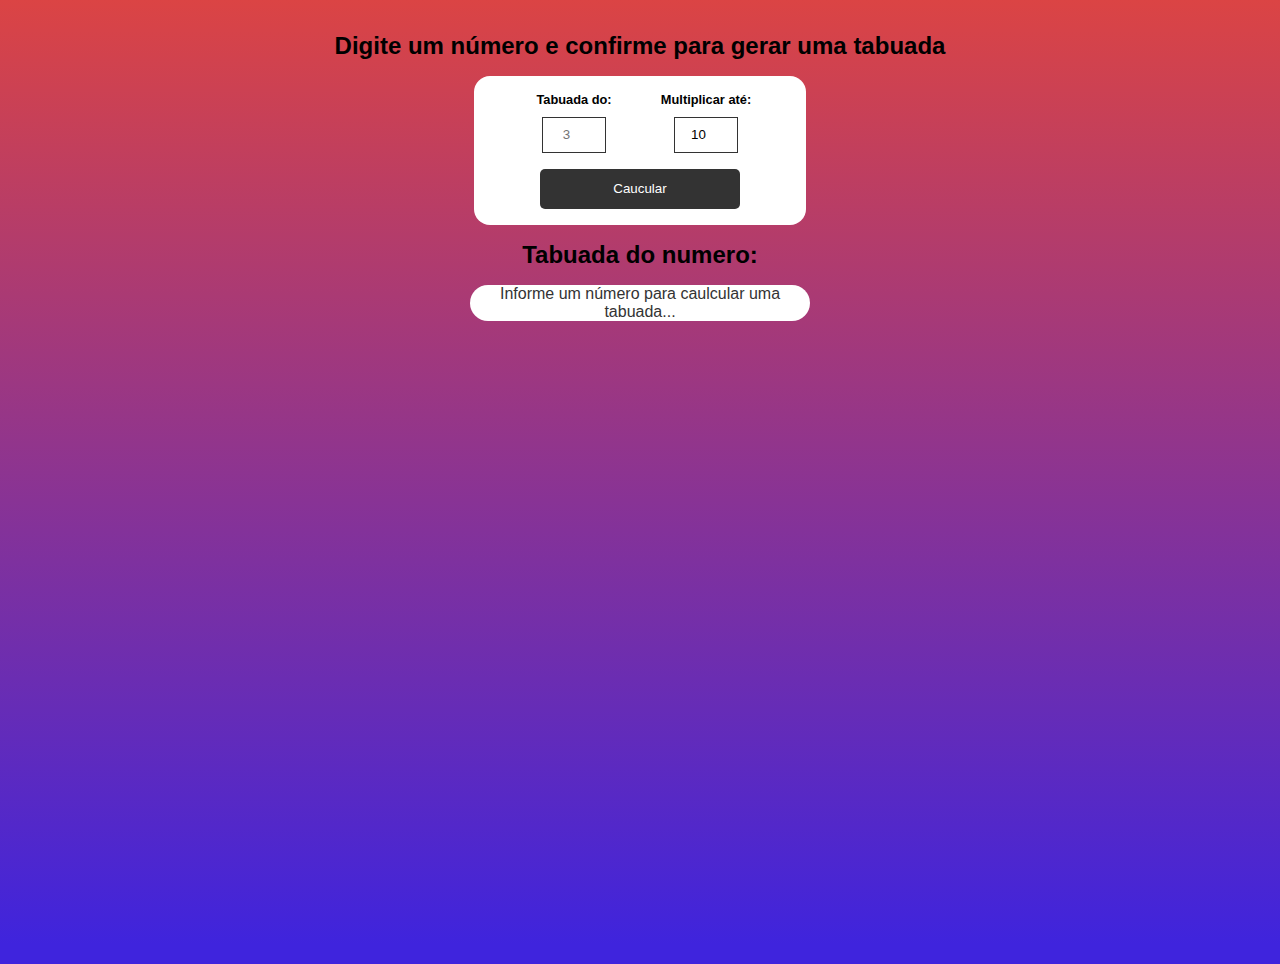
<file: projeto tabuada/index.html>
<!DOCTYPE html>
<html lang="en">
<head>
    <meta charset="UTF-8">
    <meta name="viewport" content="width=device-width, initial-scale=1.0">
    <title>Document</title>
    <link rel="stylesheet" href="css/styles.css">
    <script src="js/script.js" defer></script>
</head>
<body>
    
        <h2>Digite um número e confirme para gerar uma tabuada</h2>

    <form id="multiplication-form">

        <div class="form-control">
            <label for="number"> Tabuada do:</label>
            <input type="number" name="number" id="number" placeholder="3">
        </div>

        <div class="form-control">
            <label for="multiplicator">Multiplicar até:</label>
            <input type="number" name="multiplicator" id="multiplicator" value="10">
        </div>
        <input type="submit" value="Caucular" class="button">
    </form>

    <div id="multiplication-table">
        <h2 id="multiplication-title">Tabuada do numero:<span></span></h2>
        <div id="multiplication-operations">
            <p>Informe um número para caulcular uma tabuada...</p>

        </div>
    </div>
</body>
</html>
</file>
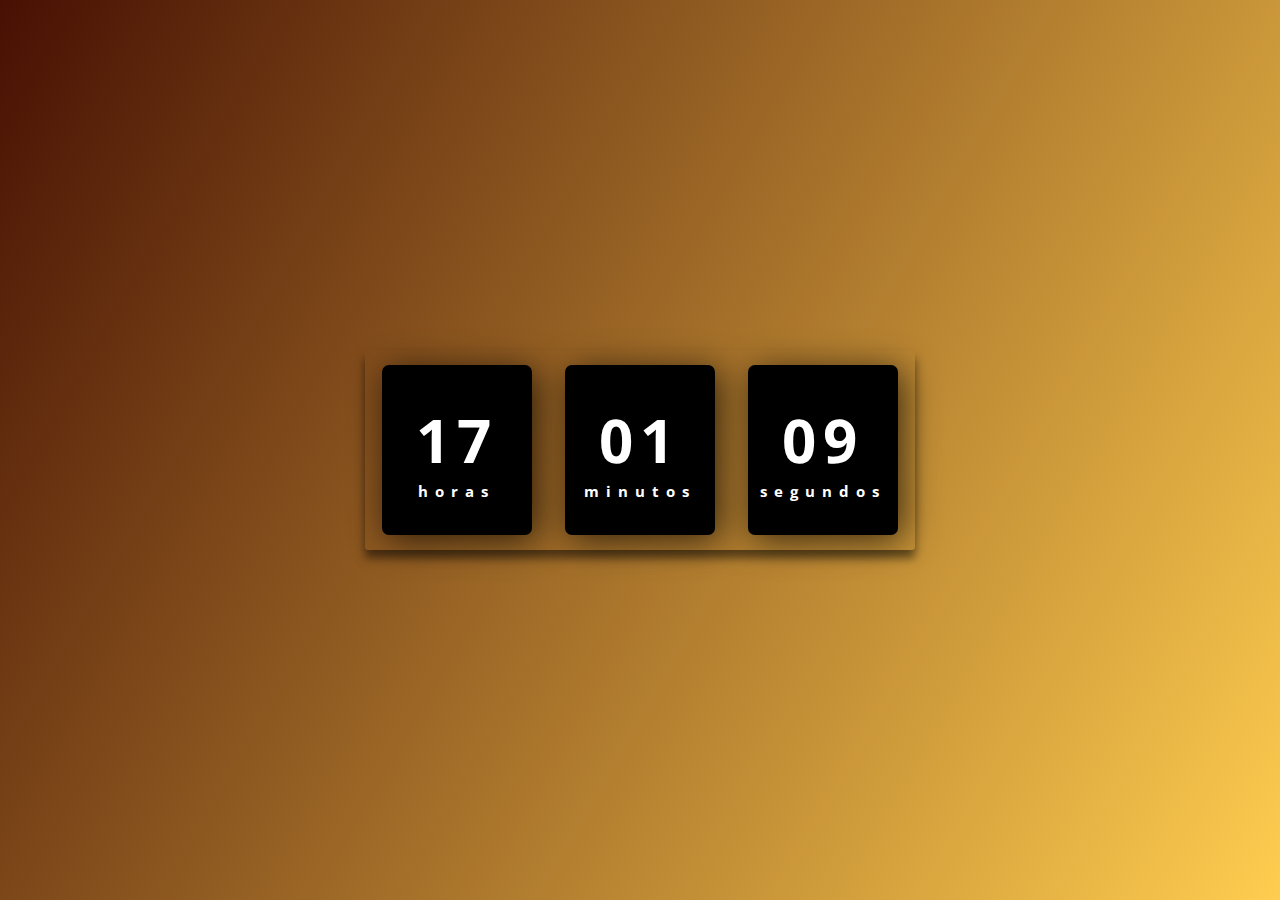
<file: Relógio digital/index.html>
<!DOCTYPE html>
<html lang="en">
<head>
    <meta charset="UTF-8">
    <meta name="viewport" content="width=device-width, initial-scale=1.0">
    <title>Relógio digital</title>
    <link rel="stylesheet" href="styls.css">
</head>
<body>
    
    <div class="relogio">
        <div>
            <span class="horas">00</span>
            <span class="tempo">horas</span>
        </div>

        <div>
            <span class="minutos">00</span>
            <span class="tempo">minutos</span>
        </div>

        <div>
            <span class="segundos">00</span>
            <span class="tempo">segundos</span>
        </div>

    </div>




    <script src="script.js"></script>
</body>
</html>
</file>
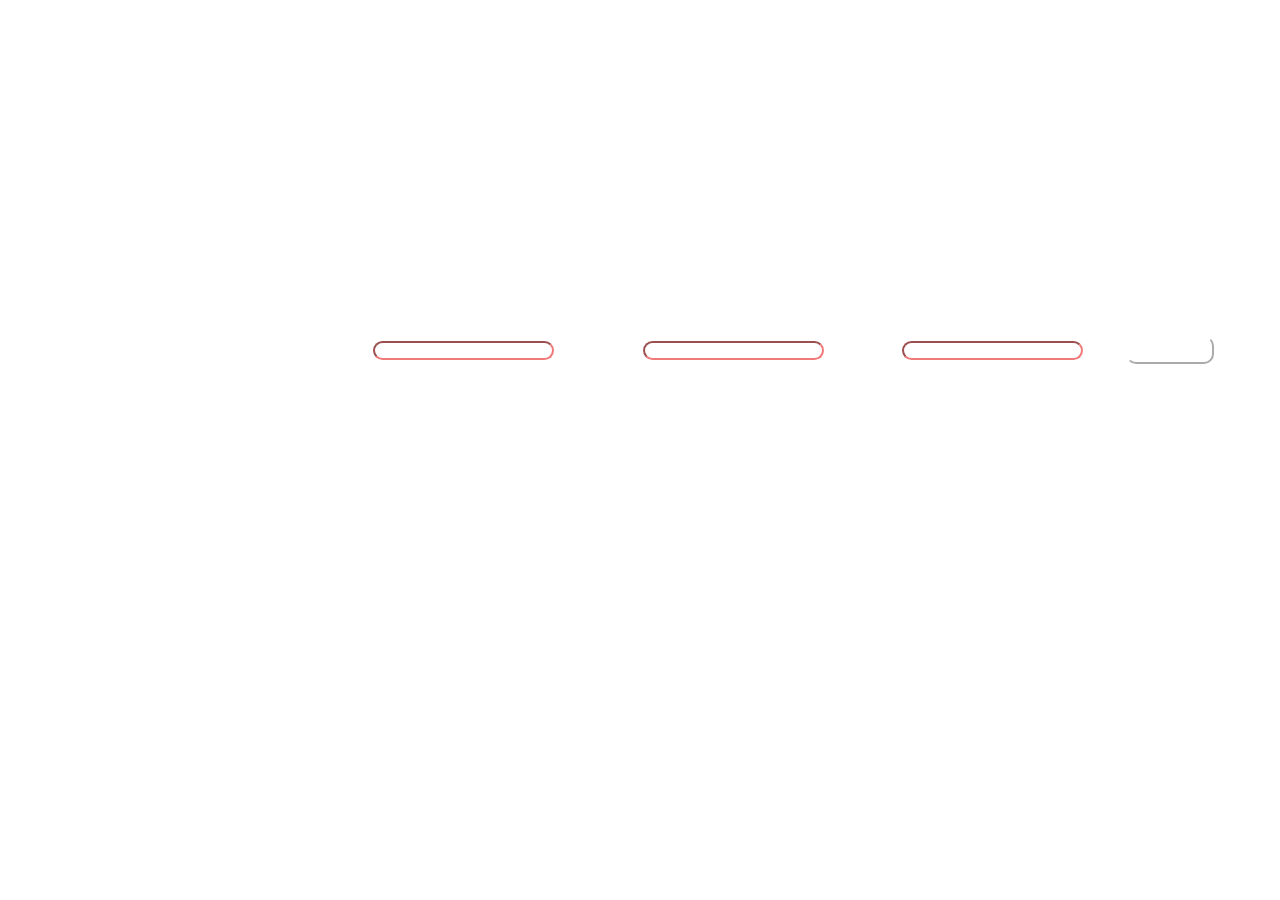
<file: segundo projeto imc/segundo projeto imc/index.html>
<!DOCTYPE html>
<html lang="en">
<head> <link rel="stylesheet" href="styles.css">
    <meta charset="UTF-8">
    <meta name="viewport" content="width=device-width, initial-scale=1.0">
    <title>Document</title>
</head>
<body>
    <div class="container">
        <h1>Cauculadora IMC</h1>
        <div class="input">
            <LABel>Nome</LABel>
            <input type="text" id="nome">
        </div>
        <div class="input">
            <LABel>Altura</LABel>
            <input type="number" id="altura">
        </div>

            <div class="input">
                <LABel>Peso</LABel>
                <input type="number" id="peso">
            </div>

            <button id="button">Caucular IMC</button>
        <div id="resultado"></div>
    
    </div>


    <script src="./script.js"></script>
</body>
</html>
</file>
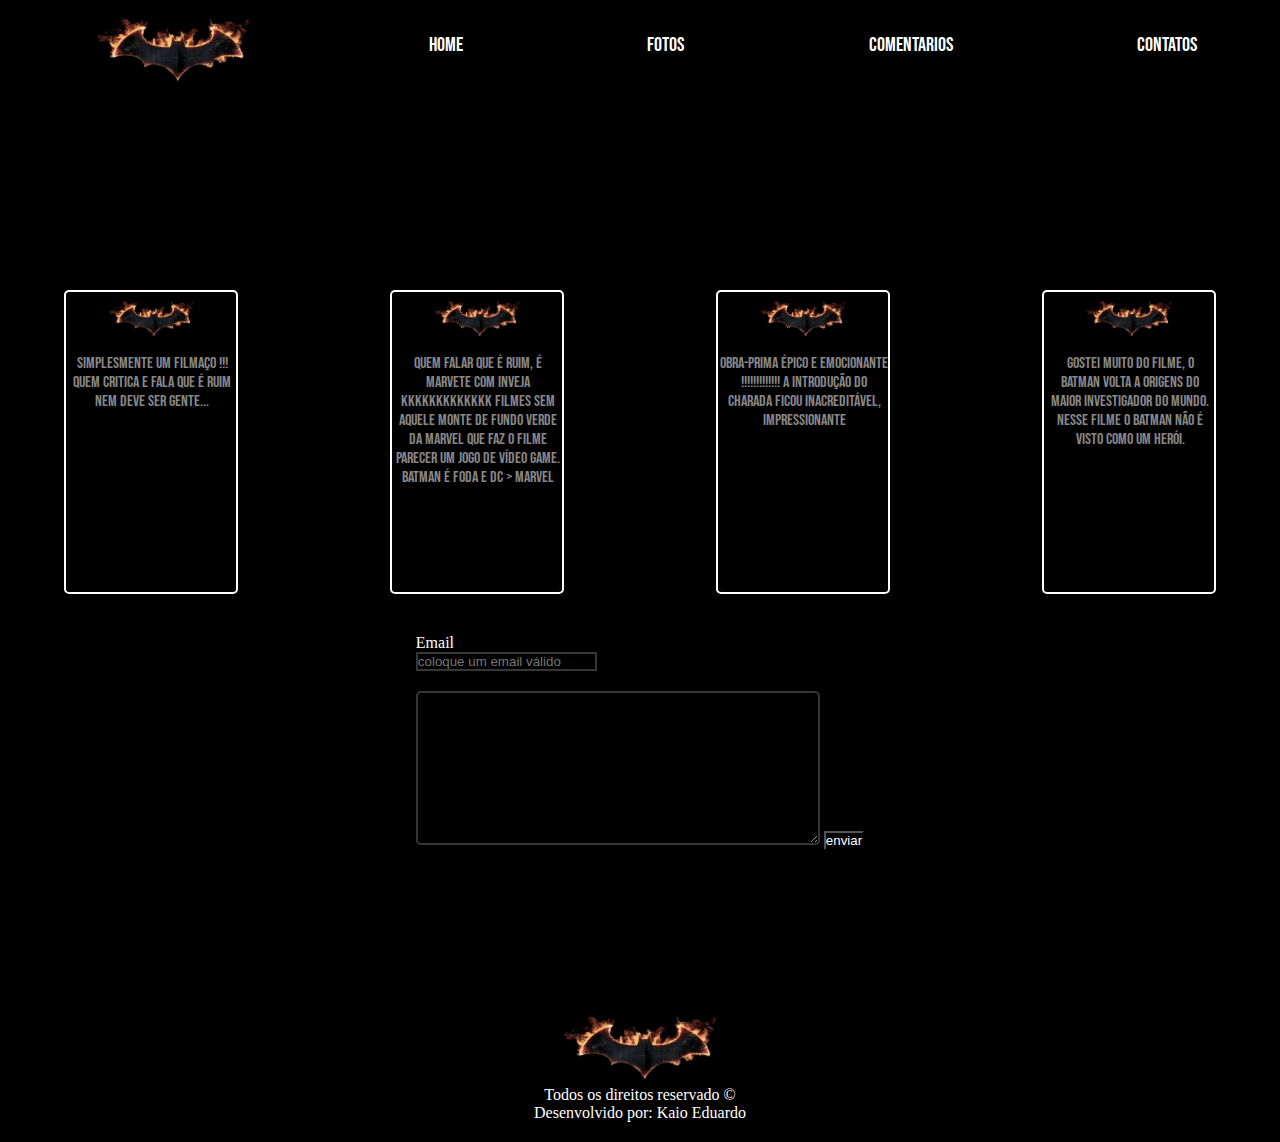
<file: primeiro projeto batmam/pasta texte/comentarios.html>
<!DOCTYPE html>
<html lang="en">
<head>
    <meta charset="UTF-8">
    <meta name="viewport" content="width=device-width, initial-scale=1.0">
    <title>Document</title>
    <link rel="stylesheet" href="comentarios.css">
</head>

<body>
    <header>
        <img id="logo" src="./kaiiooo.png"/>
        <nav>
            <ul>
                <a href="./index2.html">
                    <li>Home</li>
                </a>

                <a href="./fotos.html">
                    <li>Fotos</li>
                </a>

                <a href="./comentarios.html">
                    <li>Comentarios</li>
                </a>
                <a href="./contatos.html">
                    <li>Contatos</li>
                </a>

            </ul>

        </nav>

    </header>



    <section id="comentarios-container" >
        <div class="container" >
            <div class="comentarios">
                <img src="./kaiiooo.png" class="banner">
                <p>Simplesmente um filmaço !!! quem critica e fala que é ruim nem deve ser gente...</p>
            </div>

            <div class="comentarios">
                <img src="./kaiiooo.png" class="banner">
                <p>QUEM FALAR QUE É RUIM, É MARVETE COM INVEJA KKKKKKKKKKKKK
                    Filmes sem aquele monte de fundo verde da marvel que faz o filme parecer um jogo de vídeo game. Batman é foda e DC > marvel</p>
            </div>

            <div class="comentarios">
                <img src="./kaiiooo.png" class="banner">
                <p>obra-prima
                    épico e emocionante !!!!!!!!!!!!! a introdução do charada ficou inacreditável, impressionante</p>
            </div>

            <div class="comentarios" >
                <img src="./kaiiooo.png" class="banner">
                <p>Gostei muito do filme, o Batman volta a origens do maior investigador do mundo.
                    Nesse filme o Batman não é visto como um herói.</p>
            </div>
        </div>
    </section>  


        <section id="comentarios-final">
            <form action="./comentarios.html" class="acao">

            <label for="email">Email</label>
            <input style="display: block;" id="email" type="email" name="email" placeholder="coloque um email válido"/.>
        
            
            <textarea name="comentarios" class="pedro" rows="10" cols="30">
                
            </textarea>
            
            <button>
                enviar
            </button>
            
        </form>
        
    </section>



    <footer>
        <img style="object-fit: contain;" src="./kaiiooo.png" id="logo">
        <span> Todos os direitos reservado ©</span>
        <span> Desenvolvido por: Kaio Eduardo</span>
        <nav class="footer-navigation">
            <ul class="footer-list">
                <a href="./index2.html">
                    <li>Home</li>
                </a>

                <a href="./fotos.html">
                    <li>Fotos</li>
                </a>

                <a href="./comentarios.html">
                    <li>Comentarios</li>
                </a>
                <a href="./contatos.html">
                    <li>Contatos</li>
                </a>


            </ul>
        </nav>

    </footer>

    








</body>
</html>
</file>
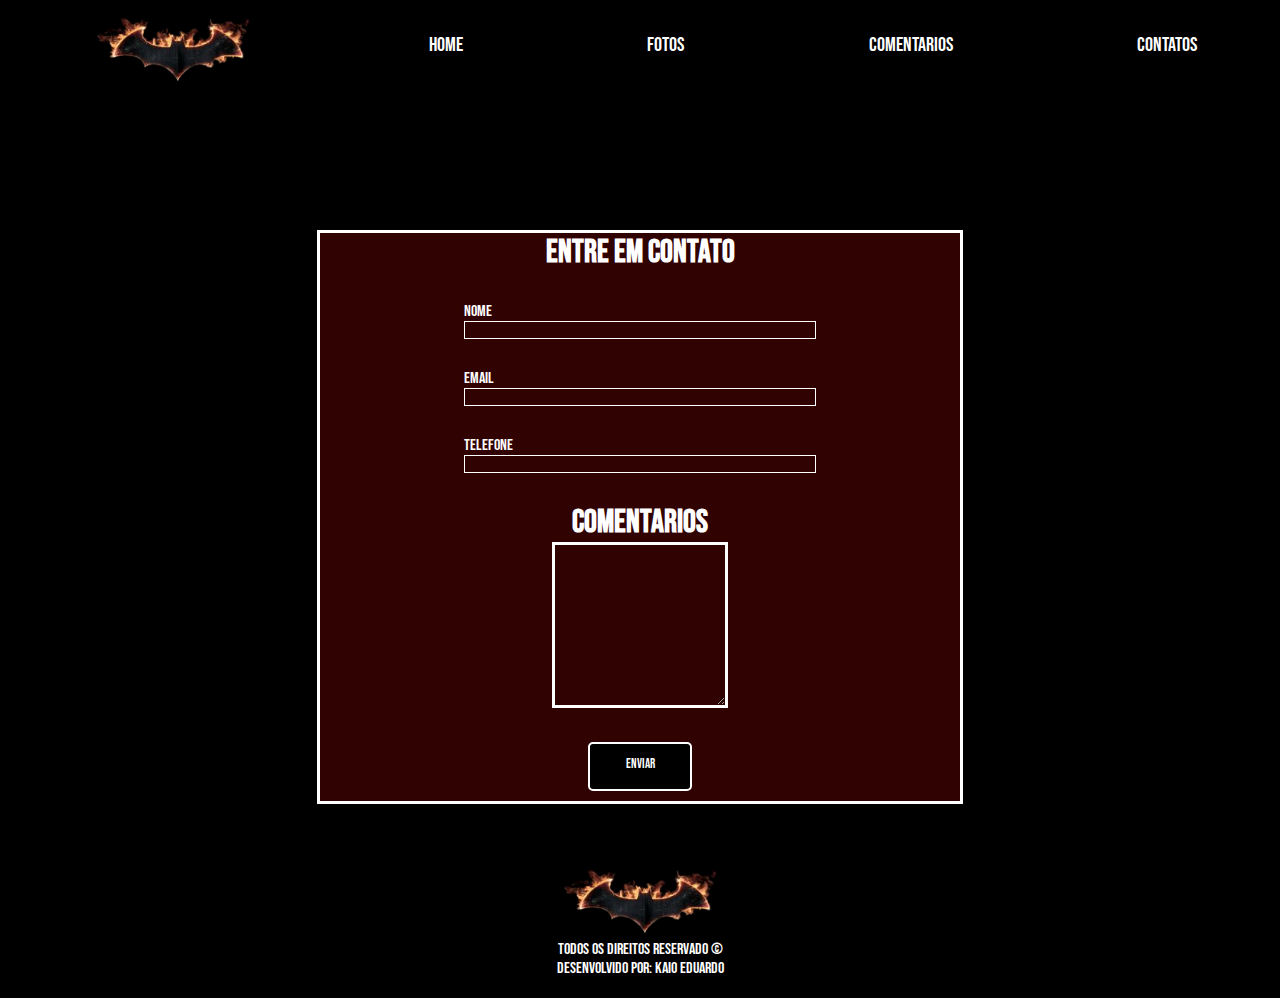
<file: primeiro projeto batmam/pasta texte/contatos.html>
<!DOCTYPE html>
<html lang="en">
<head>
    <meta charset="UTF-8">
    <meta name="viewport" content="width=device-width, initial-scale=1.0">
    <title>Document</title>
    <link rel="stylesheet" href="./contatos.css">
</head>
<body>

    <header>
        <img id="logo" src="./kaiiooo.png">
        <nav>
            <ul>
                <a href="index2.html">
                    <li>Home</li>
                </a>
                <a href="./fotos.html">
                    <li>Fotos</li>
                </a>

                <a href="./comentarios.html">
                    <li>Comentarios</li>
                </a>
                <a href="./contatos.html">
                    <li>Contatos</li>
                </a>


            </ul>
        </nav>
    </header>
    


    <section id="contatos-container">

        
      <form action="./contatos.html" class="container">
        <h1 class="titulo">ENTRE EM CONTATO</h1>
                <div class="contatos">
                    <label for="name">Nome</label>
                    <input class="name" type="name" name="nome" />
                    
                </div>
                
                <div class="contatos">
                    <label for="email">Email</label>
                    <input class="name" type="email" name="email"/>
                    
                </div>

                <div class="contatos">
                    <label for="telefone">Telefone</label>
                    <input class="name" type="number" name="número"/>
                </div>
                
                <div class="maria">
                    <h1 class="joao">Comentarios</h1>
                    <textarea name="comentarios" rows="10" cols="30"></textarea>
                </div>
                
                <div class="kaio">
                    <button>Enviar</button>
                </div>
                
                
                
                
            </form>
    </section>

    <footer>
        <img style="object-fit: contain;" src="./kaiiooo.png" id="logo">
        <span> Todos os direitos reservado ©</span>
        <span> Desenvolvido por: Kaio Eduardo</span>
        <nav class="footer-navigation">
            <ul class="footer-list">
                <a href="./index2.html">
                    <li>Home</li>
                </a>

                <a href="./fotos.html">
                    <li>Fotos</li>
                </a>

                <a href="./comentarios.html">
                    <li>Comentarios</li>
                </a>
                <a href="./contatos.html">
                    <li>Contatos</li>
                </a>


            </ul>
        </nav>

    </footer>


        
</body>
</html>
</file>
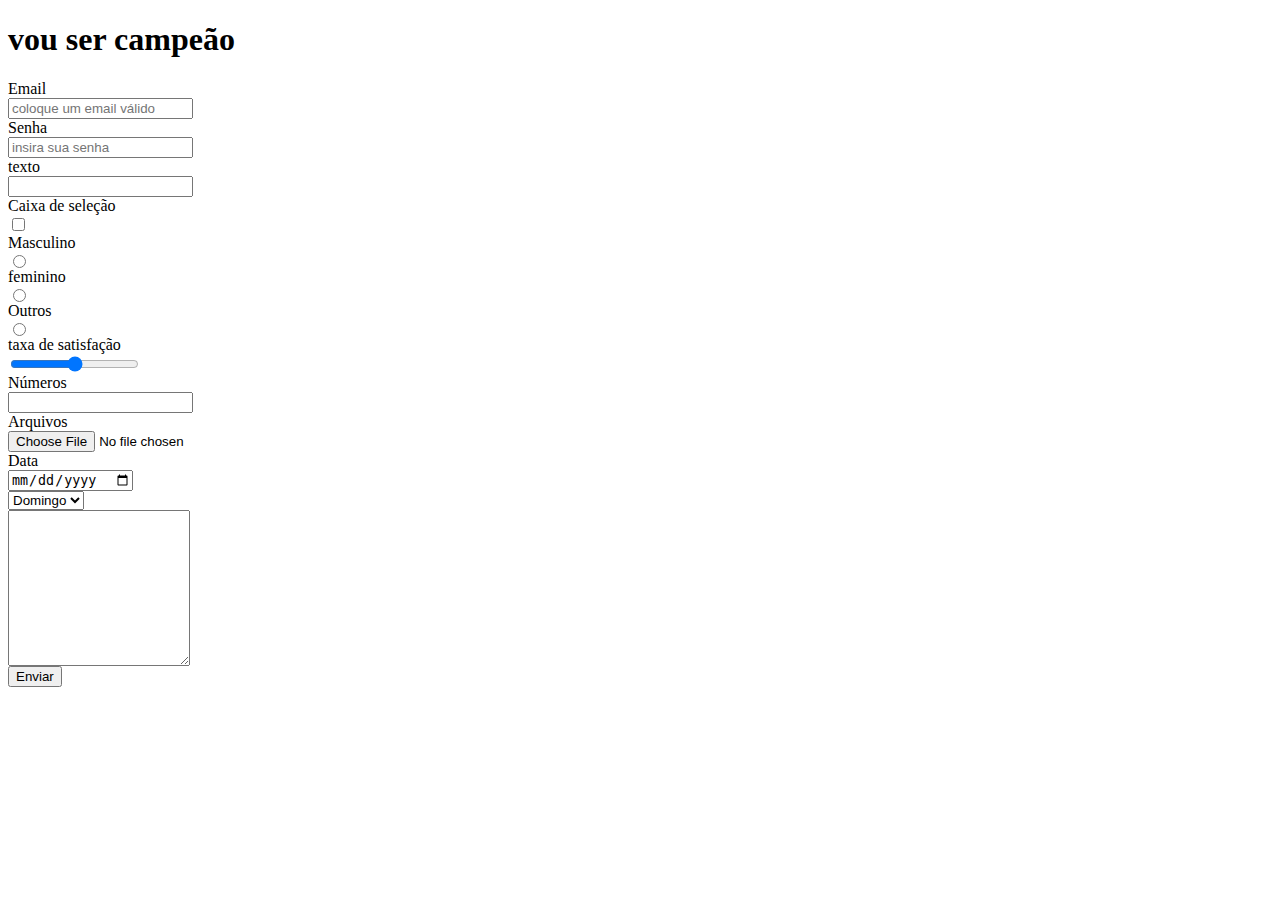
<file: primeiro projeto batmam/pasta texte/kaio.html>
<!DOCTYPE html>
<html lang="pt br">
<head>
    <meta charset="UTF-8">
    <meta http-equiv="X-UA-compatible" content="IE-edge">
    <meta name="viewport" content="width=device-width, initial-scale=1.0">
    <title>Document</title>
</head>
<body>
    <h1>vou ser campeão</h1>

    
    <form action="./index.html">

        <label for="email">Email</label>
        <input style="display: block;" id="email" type="email" name="email" placeholder="coloque um email válido"/>
      
       
        <label for="password">Senha</label>
        <input style="display: block;" id="password" type="password" name="password" placeholder="insira sua senha"/>

        <label for="text">texto</label>
        <input style="display: block;" id="text" type="text" name="text"/>

        <label for="checkbox">Caixa de seleção</label>
        <input style="display: block;" id="checkbox" type="checkbox" name="checkbox"/>

        <label for="radio">Masculino</label>
        <input style="display: block;" id="radio" type="radio" name="sexo" value="masculino"/>

        <label for="radio">feminino</label>
        <input style="display: block;" id="radio" type="radio" name="sexo" value="feminino"

        <label for="radio">Outros</label>
        <input style="display: block;" id="radio" type="radio" name="sexo" value="outro"/>

        <label for="range" >taxa de satisfação</label>
        <input style="display: block;" id="range" type="range" name="range"/>

        <label for="number" >Números</label>
        <input style="display: block;" id="number" type="number" name="number"/>

        <label for="file">Arquivos</label>
        <input style="display: block;" id="file" type="file" name="file"/>

        <label for="date">Data</label>
        <input style="display: block;" id="date" type="date" name="date"/>


        <select style="display: block;" name="dia da semana">
        <option value="Domingo">Domingo</option>
        <option value="segunnda">Segunda</option>
        <option value="terça">Terça</option>
        <option value="quarta">Quarta</option>
        <option value="quinta">Quinta</option>
        <option value="sexta">Sexta</option>
        <option value="sabado">Sabado</option>
        </select>
        
       <textarea style="display: block;" name="mensagem" id="mensagem" rows="10">
       </textarea>

         <button>Enviar</button>
    




        

    </form>
    
</body>
</html>
</file>
<file: projeto tabuada/css/styles.css>
*{
    margin: 0;
    padding: 0;
    font-family: helvetica;
}

body{
    text-align: center;
    min-height: 100vh;
    padding: 2rem;
    background: linear-gradient(180deg, #DB4444 0%, #3f24dd 98%);
}

#multiplication-form{
    display: flex;
    justify-content: center;
    align-items: center;
    flex-wrap: wrap;
    width: 300px;
    margin: 1rem auto;
    padding: 1rem;
    background-color: #fff;
    border-radius: 1rem;
}


.form-control{
        display: flex;
        flex-direction: column;
        align-items: center;
        width: 100PX;
        margin: 0 1rem;
        font-weight: bold;
}

.form-control label{
    margin-bottom: 0.6rem;
    font-size: 0.8rem;
    font-weight: bold;
}

.form-control input{
    margin-bottom: 1rem;
    flex: 1;
    padding: 0.6rem 0.4rem;
    border: 1px solid #333;
    width: 50px;
    text-align: center;
}

.button{
    width: 200px;
    height: 40px;
    color: white;
    background-color: #333;
    border: none;
    border-radius: 5px;
    cursor: pointer;
}


#multiplication-operations{
    color: #333;
    display: flex;
    flex-direction: column;
    align-items: center;
    max-width: 340px;
    margin: 1rem auto;
    background-color: white;
    border-radius: 20px;
}

#multiplication-operations .row{
display: flex;
justify-content: center;
border: 1px solid #ccc;
width: 150px;
height: 30px;
margin: 3px 0;
padding: 5px;
}

.operation{
    display: flex;
}

.result{
    margin-left: 5px;
}
</file>
<file: Relógio digital/styls.css>
@import url('https://fonts.googleapis.com/css2?family=Open+Sans:ital,wght@0,300..800;1,300..800&display=swap');

* { 
    margin: 0;
    padding: 0;
    font-family: "Open Sans", sans-serif;
    
}

body{
    width: 100vw;
    height: 100vh;
    display: flex;
    justify-content: center;
    align-items: center;
    background-image: linear-gradient(
        120deg,
        #471003 ,
        #ffcd4f  
        
    );
}

.relogio{
    width: 550px;
    height: 200px;
    display: flex;
    align-items: center;
    justify-content: space-around;
    background: transparent;
    border-radius: 3px;
    box-shadow: 0px 8px 10px rgba(0,0,0,0.5);
}

.relogio div {

    height: 170px;
    width: 150px;
    display: flex;
    justify-content: center;
    align-items: center;
    flex-direction: column;
    background-color: black;
    box-shadow: 5px 5px 35px rgba(0,0,0,0.7);
    border-radius: 7px;
    letter-spacing: 7px;
    color: #fff;
}

.relogio span{
    font-size: 60px;
    font-weight: bolder;
}

.relogio span.tempo{
    font-size: 15px;
}






















/* .horas{ 
    color: white;
}

.tempo{
    color: white;
}

.minutos{
    color: white;
}

.segundos{
    color: white;
} */
</file>
<file: segundo projeto imc/segundo projeto imc/styles.css>
@import url('https://fonts.googleapis.com/css2?family=PT+Serif:ital,wght@1,700&display=swap');
*{
    margin: 0%;
    padding: 0;
    text-decoration: none;
    list-style: none;
    
}
body{
    height: 100vh;
    background-image: url('https://i.pinimg.com/564x/bc/db/01/bcdb019d598b5bba6a947004e74779da.jpg');
    background-repeat:repeat;
    background-position:center center;
    background-size:cover;
}
.container{
    display: flex;
    justify-content: center;
    align-items: center;
    justify-content: space-around;
    height: 700px;
    
}
.input{
    display: flex;
    justify-content: center;
    align-items: center;
    max-width: 400px;
    
}
h1{
    justify-content: center;
    align-items: center;
    color: white;
    font-family: 'PT Serif', serif;
}
#peso{
    border-radius: 10px;
    border-color: rgb(240, 122, 122);
}

#altura{
    border-radius: 10px;
    border-color: rgb(240, 122, 122);
}
#nome{
    border-radius: 10px;
    border-color: rgb(240, 122, 122);
}
label{
    color: #fff;
    font-family: 'PT Serif', serif;
}
#button{
    background: transparent;
    border-color:white;
    padding: 3px;
    border-radius: 10px;
    color: white;
    font-family: 'PT Serif', serif;
}
#resultado{
    color: #fff;
}
@media(max-width:768px){
    
    .container{
        display: grid;
        grid-template-columns: 1fr;
        display: flex;
        flex-direction: column;
    }

    #button{
        color:fff;
        border-color: #000;
        font-family: 'PT Serif', serif;
    }

    label{
        color: #000;
        font-size: 25px;
        font-family: 'PT Serif', serif;
    }

    h1{
        font-family: 'PT Serif', serif;
    }
}
</file>
<file: primeiro projeto batmam/pasta texte/comentarios.css>
@import url('https://fonts.googleapis.com/css2?family=Bebas+Neue&family=Roboto:wght@300&display=swap');

*{
    margin: 0%;
    padding: 0;
    background-color: black;
    text-decoration: none;
    list-style: none;
}


header{
    height: 90px;
    display: flex;
    justify-content: space-around;
    align-items: center;
    
    
}

    nav{
        
        width: 60%;
    }
    
    ul{
        display: flex;
        justify-content: space-between;
        
    }

    li{
        font-family:'Bebas Neue', sans-serif;
        transition: .5s;
        font-size: 20px;
        color:#fff    
    }

    li:hover{
        color: red;
    }

    #logo{
        width: 180px;
        height: auto;
    }

    p{
        color: #fff;
        text-align: center;
        margin-top: 10px;
    }

    .banner{
        width: 100px;
        background: transparent;
        margin-left: 35px;
    }

    #comentarios-container{
        width: 100%;
        height: 100%;
        display: flex;
        justify-content: space-around;
        justify-content: center;
        align-items: center;
        
    }

    .container{
        width: 90%;
        margin-top: 200px;
        display: flex;
        justify-content: space-between;
        align-items: center;
        
        

    }

    .comentarios{
        width: 170px;
        height: 300px;
        background: transparent;
        border-radius: 5px;
        transition: .5s;
        cursor: pointer;
        border: 2px solid #fff; 
    }
    .comentarios:hover{
        box-shadow: 0 0 30px  #8b0000, inset 0 0 30px  #8b0000;
        text-shadow:0 0 30px  #8b0000 ;
    }

    p{
        margin-left: 2px;
        font-family:'Bebas Neue', sans-serif;
        background: transparent;
        color: #878787;
    }

    .footer-navigation{
        display: none;
    }

    .footer-list{
        display: flex;
        flex-direction: column;
        justify-content: center;
        align-items: center;
        margin-top: 5px;


    }
    

   span{
    color: #fff;
   }

   footer{
    display: flex;
    flex-direction: column;
    justify-content: center;
    align-items: center;
    margin-top: 150px;
    margin-bottom: 20px;
   }



   button{
    color:#fff
   }

   .pedro{
    color: #fff;
   }

  

   #comentarios-final{
    width: 100%;
    display: flex;
    justify-content: center;
    align-items: center;

   }

   label{
    color: #fff;
   }
 

   .pedro{
    width: 400px;
    border-radius:  5px;
    border: solid 2px #ffffff36;
    color: #fff;
    
   }

   #email{
    margin-bottom: 20px;
    color: #fff;
    border: solid 2px #ffffff36;
   }

   .acao{
    margin-top: 40px;
    
   }



    @media(max-width: 768px){

        .pedro{
            width: 200px;
            display: flex;
            flex-direction: column;
            align-items: center;
            justify-content: center;
        }

        nav{
            display: none;
        }
        
        .footer-navigation{
            display: block;
        }

        .container{
            display: flex;
            flex-direction: column;
            justify-content: center;
            align-items: center;
            row-gap: 20px;
        }

        .comentarios{
            width: 300px;
            height: 400px;
            
        }

        .banner{
            margin-left: 90px;
        }


       
        


    }
</file>
<file: primeiro projeto batmam/pasta texte/contatos.css>
@import url('https://fonts.googleapis.com/css2?family=Bebas+Neue&family=Roboto:wght@300&display=swap');

*{
    margin: 0%;
    padding: 0;
    background-color: black;
    text-decoration: none;
    list-style: none;
}

#logo{
    height: auto;
    width: 180px;
}

header{
    height: 90px;
    display: flex;
    align-items: center;
    justify-content: space-around;
}
nav{
    width: 60%;

}

ul{
    display: flex;
    justify-content: space-between;
    
}
li{
    font-size: 20px;
    font-family:'Bebas Neue', sans-serif;
    color: #fff;
    list-style: none;
    cursor: pointer;
    transition: .5s
    
}

li:hover{
    color: red;

}

button{
    color: #fff;
    background-color: transparent;
    width: 100px;
    border: solid 1px #fff;
    cursor: pointer;
    margin-bottom: 5px
    
}




#contatos-container{
    width: 100%;
    height: 100%;
    display: flex;
    justify-content: center;
    align-items: center;
    
    
}

.container{
    background-color: rgb(49, 2, 2);
    width: 50%;
    display: flex;
    align-items: center;
    flex-direction: column;
    margin-top: 140px;
    row-gap: 30px;
    border: solid #fff;
    
}

.contatos{
    color: #fff;
    display: flex;
    flex-direction: column;
    background-color: transparent;
    font-family:'Bebas Neue', sans-serif;
}


.titulo{
    color: #fff;
    font-family:'Bebas Neue', sans-serif;
    background-color: transparent;
}

input{
    color: #fff;
    font-family:'Bebas Neue', sans-serif;
    background: transparent;
}

label{
    background-color: transparent;
}

.name{
    width: 350px;
    background-color: transparent;
    border: solid white 1px;
    
}
.joao{
    color: #fff;
    font-family:'Bebas Neue', sans-serif;
    text-align: center;
    background-color: transparent;
}

textarea{
    background-color: transparent;
    border: solid 3px #fff;
    color: #fff;
    font-family:'Bebas Neue', sans-serif;
    transition: .5s;
    
}

textarea:hover{
    border-color: #996633;
}

button{
    background-color: transparent;
    width: 100px;
    height: 40px;
    border-radius: 5px;
    text-align: center;
    background-color: #000;
    border: transparent;
    transition: .5s;
    font-family:'Bebas Neue', sans-serif;
}

button:hover{
    background-color: #fff;
    color: black;
}
.kaio:hover{
    background-color: #fff;
    color: #000;
}

.kaio{
    background-color: transparent;
    border: solid 2px #fff;
    border-radius: 5px;
    margin-bottom: 10px;
    font-family:'Bebas Neue', sans-serif;
    transition: .5s;
    background-color: #000;
}

.maria{
    background-color: transparent;
}

.footer-navigation{
    display: none;
}

span{
    color: #fff;
    font-family:'Bebas Neue', sans-serif;   
}

footer{
    display: flex;
    flex-direction: column;
    justify-content: center;
    align-items: center;
    margin-top: 50px;
    margin-bottom: 20px;
}


@media(max-width: 768px){

   nav{
    display: none;
   }
   
   
    .container{
        width: 90%;
    }

    .name{
        width: 250px;
    }

    .footer-navigation{
        display: block;
    }

    .footer-list{
        display: flex;
        flex-direction: column;
        justify-content: center;
        align-items: center;
        margin-top: 20px;
    }

    a{
        margin-top: 5px;
    }

















    .footer-navigation{
        display: block;
    }














}
</file>
